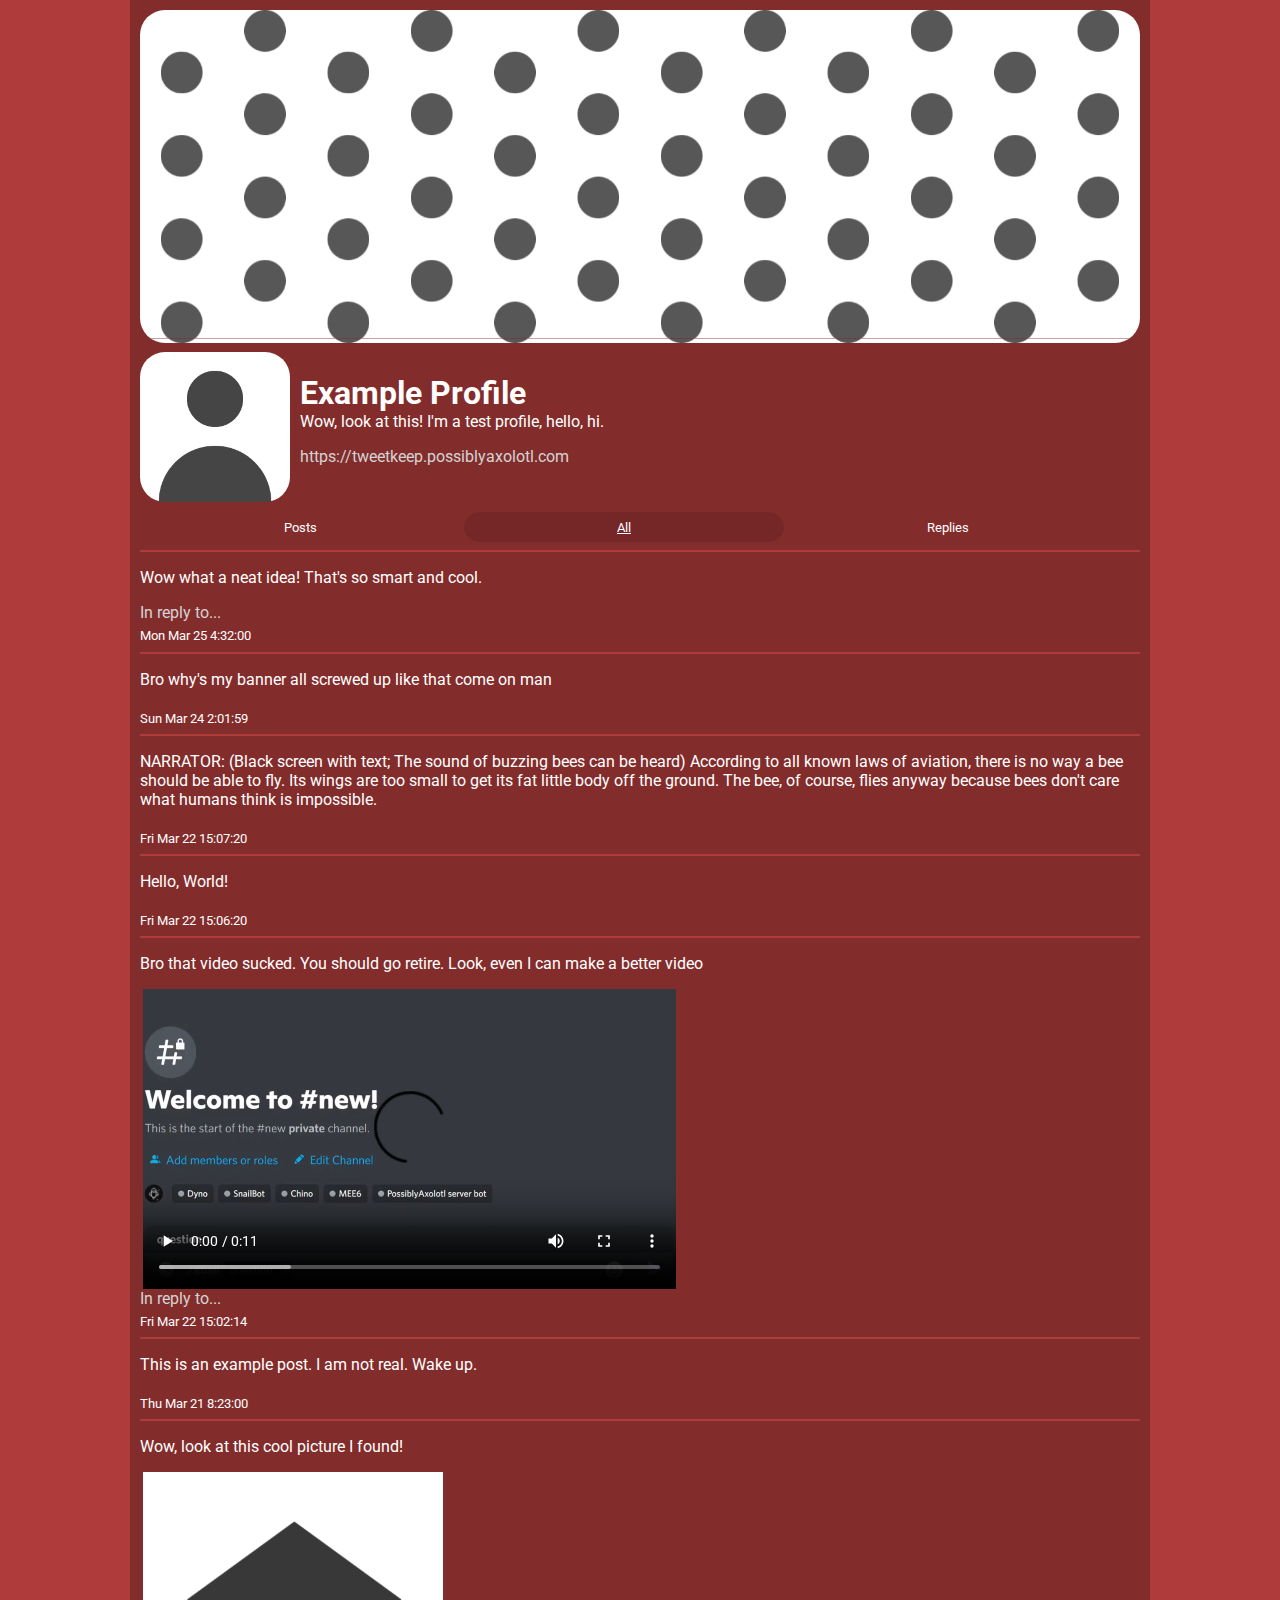
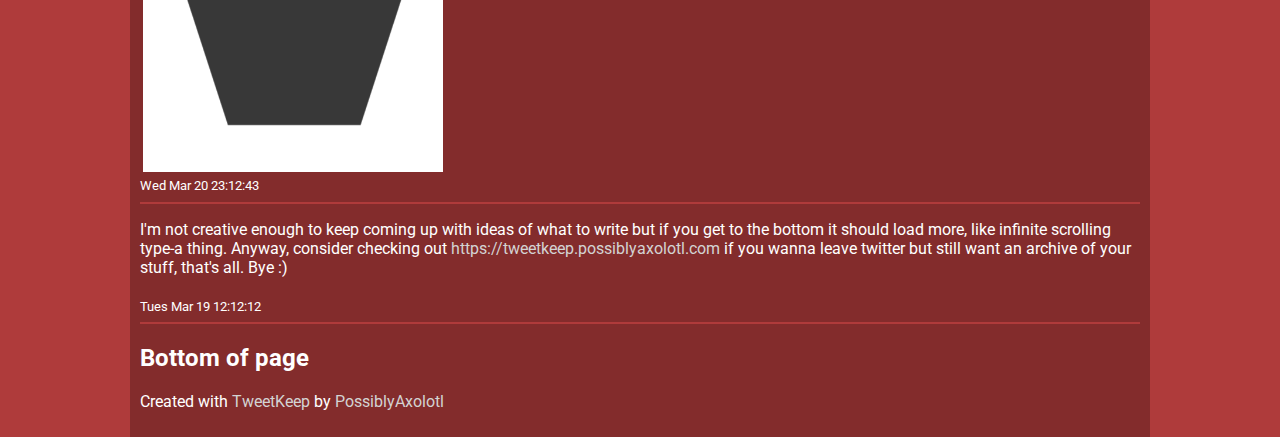
<file: example/index.html>
<!DOCTYPE html>
<html lang="en">
<head>
    <meta charset="UTF-8">
    <meta name="viewport" content="width=device-width, initial-scale=1.0">
    <title>PossiblyAxolotl's Tweet Archive</title>
    <link rel="stylesheet" href="style.css">
    <style>
        @import url('https://fonts.googleapis.com/css2?family=Roboto:ital,wght@0,100;0,300;0,400;0,500;0,700;0,900;1,100;1,300;1,400;1,500;1,700;1,900&display=swap');
    </style>
    <script src="loadposts.js" defer></script>
</head>
<body >
    <div class="container">
        <div class="head">
            <img src="profile/banner.png" class="banner">
            <div class="pfpbox">
                <img src="profile/profile.png" id="header-pfp">
                <div class="userinfo">
                    <h1 id="header-username">Example Profile</h1>
                    <p id="header-bio">Wow, look at this! I'm a test profile, hello, hi.</p>
                    <a id="header-link" href="../">https://tweetkeep.possiblyaxolotl.com</a>
                </div>
            </div>

            <button onclick="window.location.href = '?mode=posts'" id="postbutton">Posts</button>
            <button onclick="window.location.href = '?mode=all'" id="allbutton">All</button>
            <button onclick="window.location.href = '?mode=replies'" id="repliesbutton">Replies</button>
        </div>

        <div id="post-container"></div>

        <hr>
        
        <h2 id="loadtext">Loading posts...</h2>
        <p>Created with <a href="../">TweetKeep</a> by <a href="https://www.possiblyaxolotl.com">PossiblyAxolotl</a></p>
    </div>

    <h6>Created with <a href="../">TweetKeep</a> by <a href="https://www.possiblyaxolotl.com">PossiblyAxolotl</a></h6>
</body>
</html>
</file>
<file: example/style.css>
body {
    background-color: #af3b3b;
    padding: 0;
    margin: 0;
}

p, h1, h2, h3, h4, h5, h6, a, button, sub {
    color: white;
    font-family: "Roboto", sans-serif;
}

.container {
    max-width: 1000px;
    margin: auto;
    background-color: rgba(0,0,0,0.25);
    padding: 10px;
}

.banner {
    max-width: 100%;
    border-radius: 25px;
}

#header-pfp {
    border-radius: 25px;
    display: inline;
    max-width: 150px;
    max-height: 150px;
    width: auto;
    height: auto;
    margin-right: 10px;
}

#header-bio {
    margin-top: 0;
}

#header-username {
    margin-bottom:0;
}

.pfpbox {
    display: flex;
    margin-top: 5px;
}

a {
    color:lightgray;
    text-decoration: none;
}

a:hover {
    text-decoration: underline;
}

hr {
    border-color: #af3b3b;
    border-style: solid;
}

@media only screen and (max-width:800px) {
    .pfpbox {
        display: block;
    }

    #header-username {
        margin-top:5px;
    }

    #header-pfp {
        max-width: 100px;
        max-height: 100px; 
    }

}

button {
    width: 32%;
    height: 30px;
    margin: auto;
    margin-top: 10px;

    background: transparent;
    border: none;
    border-radius: 25px;
}

button:hover {
    background-color: rgba(0,0,0,0.2);
    cursor: pointer;
}

button:disabled {
    text-decoration: underline;
    background-color: rgba(0,0,0,0.1);
}

h6 {
    position: fixed;
    bottom:10px;
    left:10px;
    margin: 0;
}

@media only screen and (max-width:1460px) {
    h6 {
        display: none;
    }
}

.mediabox {
    max-height: 300px;
    overflow-y: hidden;
    display: flex;
}

.mediabox img, .mediabox video {
    max-height: 300px;
    margin-left:3px;
    margin-right:3px;
    border-radius: 0px;
}
</file>
